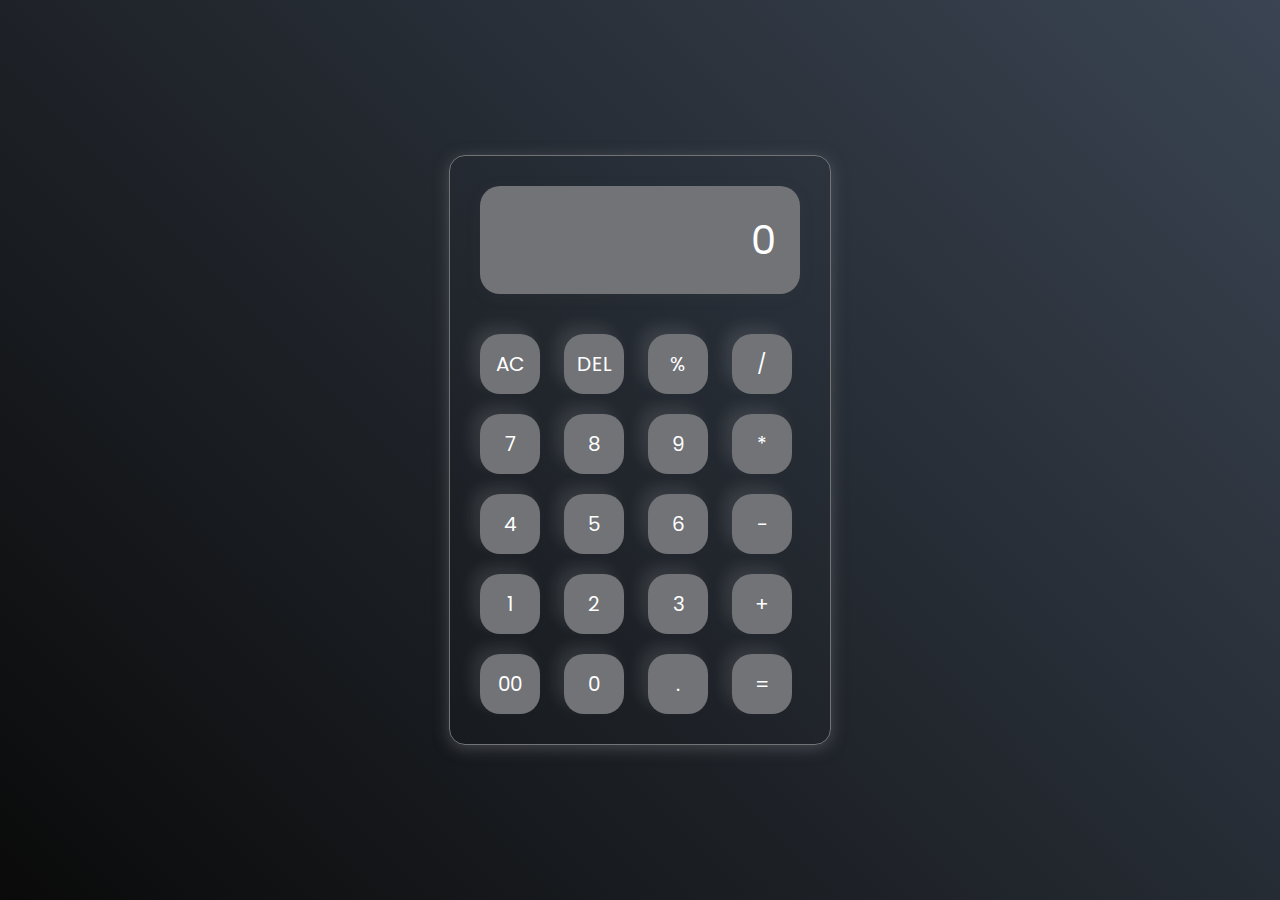
<file: Task-3/index.html>
<!DOCTYPE html>
<html lang="en">

<head>
    <meta charset="UTF-8">
    <meta http-equiv="X-UA-Compatible" content="IE=edge">
    <meta name="viewport" content="width=device-width, initial-scale=1.0">
    <link rel="stylesheet" href="index.css">

    <title>Calculator</title>
    <link rel="icon" type="image/png" href="images/download.png" hreflang="en-us">


</head>

<body>
    <div class="calculator">
        <input type="text" placeholder="0" id="inputBox">
        <div>
            <button class="operator">AC</button>
            <button class="operator">DEL</button>
            <button class="operator">%</button>
            <button class="operator">/</button>
        </div>
        <div>
            <button>7</button>
            <button>8</button>
            <button>9</button>
            <button class="operator">*</button>
        </div>
        <div>
            <button>4</button>
            <button>5</button>
            <button>6</button>
            <button class="operator">-</button>
        </div>
        <div>
            <button>1</button>
            <button>2</button>
            <button>3</button>
            <button class="operator">+</button>
        </div>
        <div>
            <button>00</button>
            <button>0</button>
            <button>.</button>
            <button class="equalBtn">=</button>
        </div>
    </div>

    <script src="script.js"></script>
</body>

</html>
</file>
<file: Task-3/index.css>
@import url('https://fonts.googleapis.com/css2?family=Open+Sans:wght@300;400;500;600;700;800&family=Poppins:wght@400;500;600&display=swap');

* {
    margin: 0;
    padding: 0;
    box-sizing: border-box;

font-family: 'Poppins', sans-serif;
}

body{
    width: 100%;
    height: 100vh;
    display: flex;
    justify-content: center;
    align-items: center;
    background: linear-gradient(45deg,#0a0a0a,#3a4452);
}
.calculator{
    border: 1px solid #717377;
    padding: 20px;
    border-radius: 16px;
    background: transparent;
   box-shadow: 0px 3px 15px rgba(113,115,119,0.5);
}

input{
    width: 320px;
    border: none;
    padding: 24px;
    margin:10px;
    margin-bottom: 30px;
   background: #717377;
   border-radius: 20px;
    box-shadow:  0px 3px 15px rgba(84,84,84,0.1);
    font-size: 40px;
    text-align: right;
    cursor: pointer;
}
input::placeholder{
    color: #ffffff;
}

button{
    background: #717377;
    border: none;
    width:60px;
    height: 60px;
    margin: 10px;
    border-radius: 20px;
    font-size: 20px;
    color: #ffffff;
    box-shadow: -8px -8px 15px rgba(255, 255,255, 0.1);
    cursor: pointer;
}
</file>
